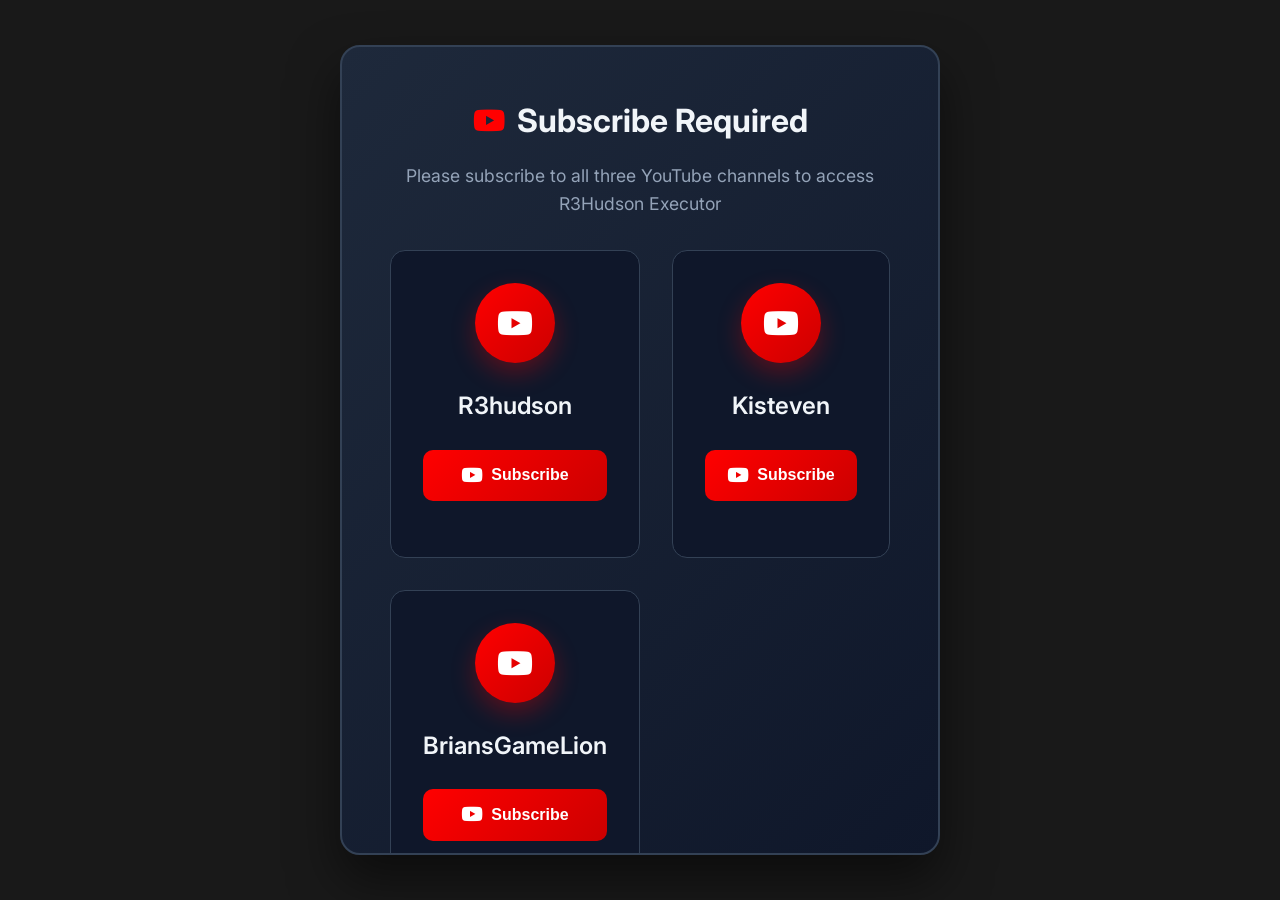
<file: index.html>
<!DOCTYPE html>
<html lang="en">
<head>
    <meta charset="UTF-8">
    <meta name="viewport" content="width=device-width, initial-scale=1.0">
    <title>R3Hudson Executor - Advanced Roblox Exploiting Tool</title>
    <link rel="stylesheet" href="styles.css">
    <link rel="stylesheet" href="executors.css">
    <link rel="stylesheet" href="subscribe.css">
    <link href="https://fonts.googleapis.com/css2?family=Inter:wght@300;400;500;600;700;800&display=swap" rel="stylesheet">
    <link rel="stylesheet" href="https://cdnjs.cloudflare.com/ajax/libs/font-awesome/6.4.0/css/all.min.css">
</head>
<body>
    <!-- Subscribe Modal -->
    <div id="subscribeModal" class="subscribe-modal">
        <div class="modal-overlay"></div>
        <div class="subscribe-content">
            <div class="subscribe-header">
                <h2><i class="fab fa-youtube"></i> Subscribe Required</h2>
                <p>Please subscribe to all three YouTube channels to access R3Hudson Executor</p>
            </div>
            <div class="subscribe-channels">
                <div class="channel-card">
                    <div class="channel-icon">
                        <i class="fab fa-youtube"></i>
                    </div>
                    <h3>R3hudson</h3>
                    <button class="btn-subscribe" onclick="openChannel('https://youtube.com/@R3hudson')">
                        <i class="fab fa-youtube"></i> Subscribe
                    </button>
                </div>
                <div class="channel-card">
                    <div class="channel-icon">
                        <i class="fab fa-youtube"></i>
                    </div>
                    <h3>Kisteven</h3>
                    <button class="btn-subscribe" onclick="openChannel('https://youtube.com/@Kisteven')">
                        <i class="fab fa-youtube"></i> Subscribe
                    </button>
                </div>
                <div class="channel-card">
                    <div class="channel-icon">
                        <i class="fab fa-youtube"></i>
                    </div>
                    <h3>BriansGameLion</h3>
                    <button class="btn-subscribe" onclick="openChannel('https://www.youtube.com/@BriansGameLion')">
                        <i class="fab fa-youtube"></i> Subscribe
                    </button>
                </div>
            </div>
            <button id="accessBtn" class="btn-access" onclick="grantAccess()">
                <i class="fas fa-lock"></i> Access Site
            </button>
        </div>
    </div>

    <!-- Page Content (Initially Hidden) -->
    <div id="pageContent" style="display: none;">
    <!-- Navigation -->
    <nav class="navbar">
        <div class="nav-container">
            <div class="nav-logo">
                <i class="fas fa-terminal"></i>
                <span>R3Hudson</span>
            </div>
            <ul class="nav-menu">
                <li><a href="#home">Home</a></li>
                <li><a href="#features">Features</a></li>
                <li><a href="#executors">Executors</a></li>
                <li><a href="#download">Download</a></li>
                <li><a href="#about">About</a></li>
            </ul>
            <div class="hamburger">
                <span></span>
                <span></span>
                <span></span>
            </div>
        </div>
    </nav>

    <!-- Hero Section -->
     
    <section id="home" class="hero">
        <div class="hero-content">
            <h1 class="hero-title">R3Hudson Executor</h1>
            <p class="hero-subtitle">Advanced Roblox Exploiting Device</p>
            <p class="hero-description">
                Experience the next generation of Roblox script execution with our cutting-edge executor. 
                Built for performance, stability, and ease of use.
            </p>
            <div class="hero-buttons">
                <button class="btn-secondary" onclick="scrollToFeatures()">
                    <i class="fas fa-star"></i> View Features
                </button>
            </div>
        </div>
        <div class="hero-image">
            <div class="terminal-mockup">
                <div class="terminal-header">
                    <div class="terminal-buttons">
                        <span class="btn-red"></span>
                        <span class="btn-yellow"></span>
                        <span class="btn-green"></span>
                    </div>
                    <span class="terminal-title"><i class="fas fa-terminal"></i></span>
                </div>
                <div class="terminal-content">
                </div>
            </div>
        </div>
    </section>

    <!-- Features Section -->
    <section id="features" class="features">
        <div class="container">
            <h2 class="section-title">Powerful Features</h2>
            <div class="features-grid">
                <div class="feature-card">
                    <div class="feature-icon">
                        <i class="fas fa-bolt"></i>
                    </div>
                    <h3>Lightning Fast</h3>
                    <p>Optimized execution engine with minimal latency and maximum performance</p>
                </div>
                <div class="feature-card">
                    <div class="feature-icon">
                        <i class="fas fa-shield-alt"></i>
                    </div>
                    <h3>Undetected</h3>
                    <p>Advanced anti-detection mechanisms keep you safe from game moderators</p>
                </div>
                <div class="feature-card">
                    <div class="feature-icon">
                        <i class="fas fa-code"></i>
                    </div>
                    <h3>Script Hub</h3>
                    <p>Built-in script hub with hundreds of pre-loaded scripts and games</p>
                </div>
                <div class="feature-card">
                    <div class="feature-icon">
                        <i class="fas fa-sync"></i>
                    </div>
                    <h3>Auto Updates</h3>
                    <p>Automatic updates ensure you always have the latest features</p>
                </div>
                <div class="feature-card">
                    <div class="feature-icon">
                        <i class="fas fa-palette"></i>
                    </div>
                    <h3>Customizable UI</h3>
                    <p>Modern, clean interface with customizable themes and layouts</p>
                </div>
                <div class="feature-card">
                    <div class="feature-icon">
                        <i class="fas fa-database"></i>
                    </div>
                    <h3>Script Library</h3>
                    <p>Save and organize your favorite scripts in the built-in library</p>
                </div>
            </div>
        </div>
    </section>

    <!-- Executors Section -->
    <section id="executors" class="executors">
        <div class="container">
            <h2 class="section-title">Popular Executors</h2>
            <div class="executors-grid">
                <div class="executor-card">
                    <div class="executor-logo">
                        <i class="fas fa-terminal"></i>
                    </div>
                    <h3>R3Hudson Executor</h3>
                    <p>Advanced Roblox exploiting device with cutting-edge features</p>
                    <div class="executor-stats">
                        <span class="stat-item">
                            <i class="fas fa-star"></i> Premium
                        </span>
                        <span class="stat-item">
                            <i class="fas fa-shield-alt"></i> Undetected
                        </span>
                    </div>
                    <button class="btn-primary disabled" onclick="showUnavailableNotice()">
                        Download Now
                    </button>
                </div>
                <div class="executor-card">
                    <div class="executor-logo delta-logo">
                        <span class="delta-text">Δ</span>
                    </div>
                    <h3>Delta Executor</h3>
                    <p>One of the most popular and reliable Roblox executors</p>
                    <div class="executor-stats">
                        <span class="stat-item">
                            <i class="fas fa-star"></i> Popular
                        </span>
                        <span class="stat-item">
                            <i class="fas fa-users"></i> 1M+ Users
                        </span>
                    </div>
                    <button class="btn-external" onclick="window.open('https://delta-roblox.com', '_blank')">
                        Visit Website
                    </button>
                </div>
                <div class="executor-card">
                    <div class="executor-logo codex-logo">
                        <i class="fas fa-code"></i>
                    </div>
                    <h3>Codex Executor</h3>
                    <p>Powerful script executor with advanced features and clean UI</p>
                    <div class="executor-stats">
                        <span class="stat-item">
                            <i class="fas fa-bolt"></i> Fast
                        </span>
                        <span class="stat-item">
                            <i class="fas fa-palette"></i> Modern UI
                        </span>
                    </div>
                    <button class="btn-external" onclick="window.open('https://codex.lol', '_blank')">
                        Visit Website
                    </button>
                </div>
            </div>
        </div>
    </section>

    <!-- Download Section -->
    <section id="download" class="download">
        <div class="container">
            <h2 class="section-title">Download R3Hudson Executor</h2>
            <div class="download-content">
                <div class="download-info">
                    <h3>Get Started Today</h3>
                    <p>Open the R3Hudson Executor and start dominating your favorite Roblox games.</p>
                    <div class="available-notice">
                        <i class="fas fa-check-circle"></i>
                        <span><strong>Status:</strong> R3Hudson Executor is ready to use!</span>
                    </div>
                    <ul class="download-features">
                        <li><i class="fas fa-check"></i> Free to use</li>
                        <li><i class="fas fa-check"></i> Regular updates</li>
                        <li><i class="fas fa-check"></i> 24/7 support</li>
                        <li><i class="fas fa-check"></i> No viruses or malware</li>
                    </ul>
                </div>
                <div class="download-buttons">
                    <button class="download-btn" onclick="downloadExecutor()">
                        <i class="fas fa-download"></i>
                        <span>Download for Windows</span>
                        <small>v3.0.1 • 52.8 MB • .exe</small>
                    </button>
                </div>
            </div>
        </div>
    </section>

    <!-- About Section -->
    <section id="about" class="about">
        <div class="container">
            <h2 class="section-title">About R3Hudson</h2>
            <div class="about-content">
                <div class="about-text">
                    <h3>The Ultimate Roblox Exploiting Solution</h3>
                    <p>
                        R3Hudson Executor has been the go-to choice for Roblox exploiters since 2020. 
                        Our commitment to excellence and innovation has made us the most trusted name 
                        in the Roblox exploiting community.
                    </p>
                    <p>
                        With over 500,000 active users and counting, R3Hudson continues to push the 
                        boundaries of what's possible in Roblox script execution.
                    </p>
                    <div class="stats">
                        <div class="stat">
                            <h4>500K+</h4>
                            <p>Active Users</p>
                        </div>
                        <div class="stat">
                            <h4>1000+</h4>
                            <p>Available Scripts</p>
                        </div>
                        <div class="stat">
                            <h4>99.9%</h4>
                            <p>Uptime</p>
                        </div>
                    </div>
                </div>
                <div class="about-image">
                    <div class="logo-container">
                        <i class="fas fa-terminal"></i>
                    </div>
                </div>
            </div>
        </div>
    </section>

    <!-- Footer -->
    <footer class="footer">
        <div class="container">
            <div class="footer-content">
                <div class="footer-section">
                    <div class="footer-logo">
                        <i class="fas fa-terminal"></i>
                        <span>R3Hudson</span>
                    </div>
                    <p>The most advanced Roblox executor on the market.</p>
                </div>
                <div class="footer-section">
                    <h4>Quick Links</h4>
                    <ul>
                        <li><a href="#home">Home</a></li>
                        <li><a href="#features">Features</a></li>
                        <li><a href="#download">Download</a></li>
                        <li><a href="#about">About</a></li>
                    </ul>
                </div>
                <div class="footer-section">
                    <h4>Support</h4>
                    <ul>
                        <li><a href="https://delta-roblox.com" target="_blank">Delta Executor</a></li>
                        <li><a href="#">Discord</a></li>
                        <li><a href="#">Documentation</a></li>
                        <li><a href="#">Tutorials</a></li>
                        <li><a href="#">Contact</a></li>
                    </ul>
                </div>
            </div>
            <div class="footer-bottom">
                <p>&copy; 2024 R3Hudson Executor. All rights reserved.</p>
            </div>
        </div>
    </footer>
    </div>

    <script src="script.js"></script>
</body>
</html>
</file>
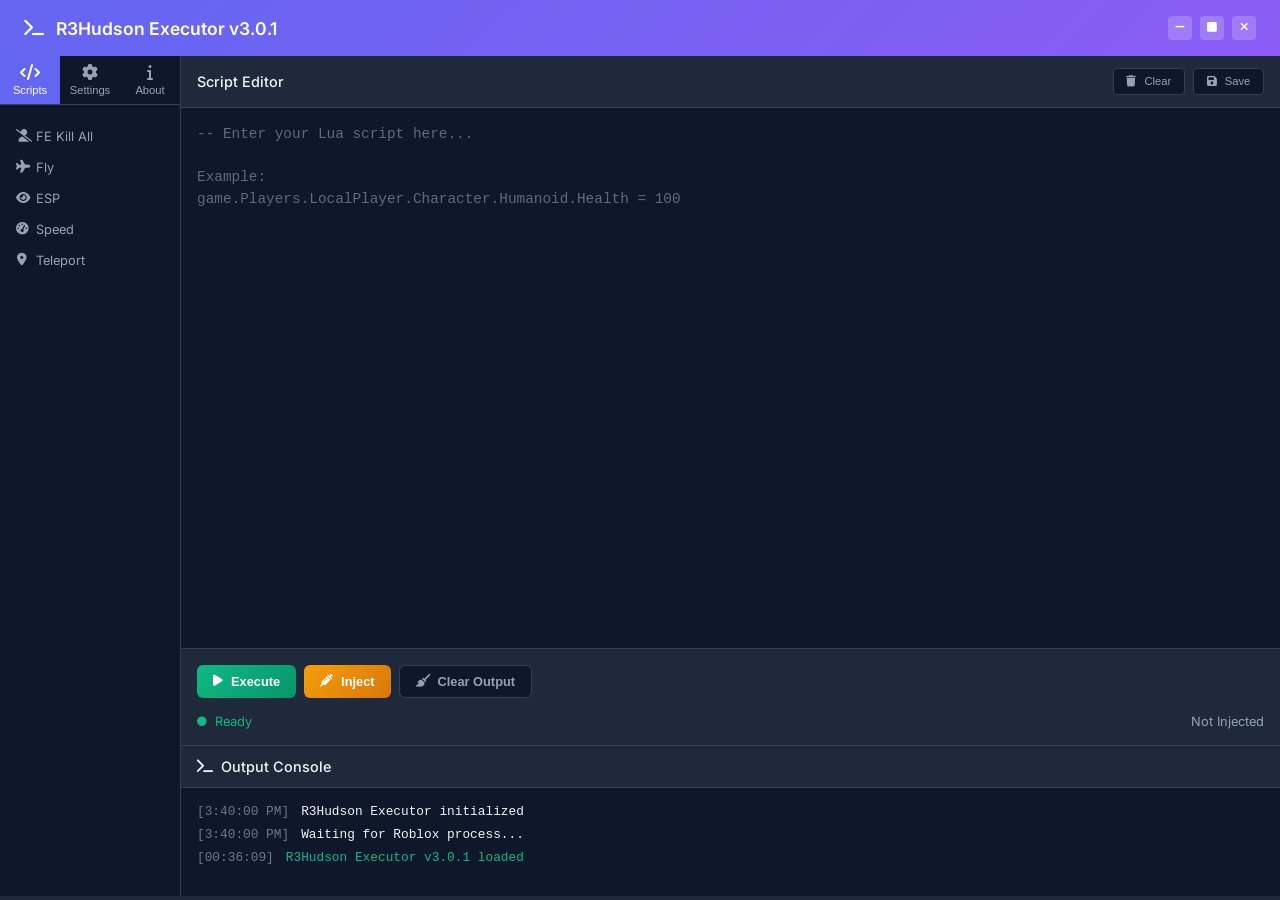
<file: executor.html>
<!DOCTYPE html>
<html lang="en">
<head>
    <meta charset="UTF-8">
    <meta name="viewport" content="width=device-width, initial-scale=1.0">
    <title>R3Hudson Executor v3.0.1</title>
    <link href="https://fonts.googleapis.com/css2?family=Inter:wght@300;400;500;600;700;800&display=swap" rel="stylesheet">
    <link rel="stylesheet" href="https://cdnjs.cloudflare.com/ajax/libs/font-awesome/6.4.0/css/all.min.css">
    <style>
        :root {
            --primary-color: #6366f1;
            --secondary-color: #8b5cf6;
            --accent-color: #ec4899;
            --dark-bg: #0f172a;
            --darker-bg: #020617;
            --light-bg: #1e293b;
            --text-primary: #f1f5f9;
            --text-secondary: #94a3b8;
            --border-color: #334155;
            --success-color: #10b981;
            --warning-color: #f59e0b;
            --error-color: #ef4444;
        }

        body {
            margin: 0;
            padding: 0;
            background: linear-gradient(135deg, #0f172a 0%, #020617 100%);
            font-family: 'Inter', sans-serif;
            overflow: hidden;
        }
        
        .executor-window {
            position: fixed;
            top: 0;
            left: 0;
            width: 100vw;
            height: 100vh;
            background: var(--light-bg);
            border-radius: 0;
            box-shadow: none;
            border: none;
            animation: none;
        }
        
        .executor-window.minimized {
            height: 60px;
        }
        
        .executor-window.maximized {
            top: 0;
            left: 0;
            transform: none;
            width: 100vw;
            height: 100vh;
            border-radius: 0;
        }

        .executor-header {
            background: linear-gradient(135deg, var(--primary-color), var(--secondary-color));
            padding: 1rem 1.5rem;
            display: flex;
            justify-content: space-between;
            align-items: center;
            color: white;
        }

        .executor-title {
            display: flex;
            align-items: center;
            gap: 0.75rem;
            font-weight: 600;
            font-size: 1.1rem;
        }

        .executor-controls {
            display: flex;
            gap: 0.5rem;
        }

        .executor-controls button {
            width: 24px;
            height: 24px;
            border: none;
            border-radius: 4px;
            background: rgba(255, 255, 255, 0.2);
            color: white;
            cursor: pointer;
            display: flex;
            align-items: center;
            justify-content: center;
            transition: all 0.2s ease;
            font-size: 0.7rem;
        }

        .executor-controls button:hover {
            background: rgba(255, 255, 255, 0.3);
            transform: scale(1.1);
        }

        .executor-close:hover {
            background: #ff4444;
        }

        .executor-body {
            display: flex;
            height: calc(100% - 60px);
        }

        .executor-sidebar {
            width: 180px;
            background: var(--dark-bg);
            border-right: 1px solid var(--border-color);
            display: flex;
            flex-direction: column;
        }

        .executor-tabs {
            display: flex;
            border-bottom: 1px solid var(--border-color);
        }

        .tab-btn {
            flex: 1;
            padding: 0.5rem;
            background: none;
            border: none;
            color: var(--text-secondary);
            cursor: pointer;
            display: flex;
            flex-direction: column;
            align-items: center;
            gap: 0.25rem;
            font-size: 0.7rem;
            transition: all 0.3s ease;
        }

        .tab-btn:hover {
            background: var(--light-bg);
            color: var(--text-primary);
        }

        .tab-btn.active {
            background: var(--primary-color);
            color: white;
        }

        .tab-btn i {
            font-size: 1rem;
        }

        .script-list {
            flex: 1;
            overflow-y: auto;
            padding: 1rem 0;
        }

        .script-item {
            padding: 0.5rem 1rem;
            color: var(--text-secondary);
            cursor: pointer;
            display: flex;
            align-items: center;
            gap: 0.5rem;
            transition: all 0.2s ease;
            font-size: 0.8rem;
        }

        .script-item:hover {
            background: var(--light-bg);
            color: var(--primary-color);
            border-left: 3px solid var(--primary-color);
        }

        .script-item i {
            width: 12px;
            text-align: center;
        }

        .executor-main {
            flex: 1;
            display: flex;
            flex-direction: column;
            background: var(--darker-bg);
        }

        .script-editor {
            flex: 1;
            display: flex;
            flex-direction: column;
            border-bottom: 1px solid var(--border-color);
        }

        .editor-header {
            background: var(--light-bg);
            padding: 0.75rem 1rem;
            display: flex;
            justify-content: space-between;
            align-items: center;
            border-bottom: 1px solid var(--border-color);
        }

        .editor-title {
            color: var(--text-primary);
            font-weight: 500;
            font-size: 0.9rem;
        }

        .editor-actions {
            display: flex;
            gap: 0.5rem;
        }

        .editor-btn {
            padding: 0.4rem 0.8rem;
            background: var(--dark-bg);
            border: 1px solid var(--border-color);
            color: var(--text-secondary);
            border-radius: 4px;
            cursor: pointer;
            display: flex;
            align-items: center;
            gap: 0.5rem;
            font-size: 0.7rem;
            transition: all 0.2s ease;
        }

        .editor-btn:hover {
            background: var(--primary-color);
            color: white;
            border-color: var(--primary-color);
        }

        .script-textarea {
            flex: 1;
            background: var(--dark-bg);
            color: var(--text-primary);
            border: none;
            padding: 1rem;
            font-family: 'Courier New', monospace;
            font-size: 0.9rem;
            resize: none;
            outline: none;
            line-height: 1.5;
        }

        .script-textarea::placeholder {
            color: var(--text-secondary);
            opacity: 0.6;
        }

        .executor-controls-panel {
            background: var(--light-bg);
            padding: 1rem;
            border-bottom: 1px solid var(--border-color);
        }

        .control-buttons {
            display: flex;
            gap: 0.5rem;
            margin-bottom: 1rem;
        }

        .execute-btn, .inject-btn, .clear-btn {
            padding: 0.5rem 1rem;
            border: none;
            border-radius: 6px;
            font-weight: 600;
            cursor: pointer;
            display: flex;
            align-items: center;
            gap: 0.5rem;
            transition: all 0.3s ease;
            font-size: 0.8rem;
        }

        .execute-btn {
            background: linear-gradient(135deg, var(--success-color), #059669);
            color: white;
        }

        .execute-btn:hover {
            transform: translateY(-2px);
            box-shadow: 0 8px 20px rgba(16, 185, 129, 0.3);
        }

        .inject-btn {
            background: linear-gradient(135deg, var(--warning-color), #d97706);
            color: white;
        }

        .inject-btn:hover {
            transform: translateY(-2px);
            box-shadow: 0 8px 20px rgba(245, 158, 11, 0.3);
        }

        .clear-btn {
            background: var(--dark-bg);
            color: var(--text-secondary);
            border: 1px solid var(--border-color);
        }

        .clear-btn:hover {
            background: var(--error-color);
            color: white;
            border-color: var(--error-color);
        }

        .status-bar {
            display: flex;
            justify-content: space-between;
            align-items: center;
            font-size: 0.8rem;
        }

        .status-indicator {
            display: flex;
            align-items: center;
            gap: 0.5rem;
            color: var(--text-secondary);
        }

        .status-indicator.ready {
            color: var(--success-color);
        }

        .status-indicator.ready i {
            font-size: 0.6rem;
        }

        .injection-status {
            color: var(--text-secondary);
        }

        .output-console {
            height: 150px;
            background: var(--dark-bg);
            display: flex;
            flex-direction: column;
        }

        .console-header {
            background: var(--light-bg);
            padding: 0.75rem 1rem;
            color: var(--text-primary);
            font-weight: 500;
            font-size: 0.9rem;
            border-bottom: 1px solid var(--border-color);
            display: flex;
            align-items: center;
            gap: 0.5rem;
        }

        .console-output {
            flex: 1;
            overflow-y: auto;
            padding: 1rem;
            font-family: 'Courier New', monospace;
            font-size: 0.8rem;
        }

        .console-line {
            margin-bottom: 0.5rem;
            display: flex;
            align-items: flex-start;
            gap: 0.75rem;
        }

        .console-timestamp {
            color: var(--text-secondary);
            opacity: 0.7;
            white-space: nowrap;
        }

        .console-info {
            color: var(--text-primary);
        }

        .console-success {
            color: var(--success-color);
        }

        .console-error {
            color: var(--error-color);
        }

        .console-warning {
            color: var(--warning-color);
        }
    </style>
</head>
<body>
    <div class="executor-window">
        <div class="executor-header">
            <div class="executor-title">
                <i class="fas fa-terminal"></i>
                <span>R3Hudson Executor v3.0.1</span>
            </div>
            <div class="executor-controls">
                <button class="executor-minimize" onclick="minimizeExecutor()">
                    <i class="fas fa-minus"></i>
                </button>
                <button class="executor-maximize" onclick="maximizeExecutor()">
                    <i class="fas fa-square"></i>
                </button>
                <button class="executor-close" onclick="window.close()">
                    <i class="fas fa-times"></i>
                </button>
            </div>
        </div>
        <div class="executor-body">
            <div class="executor-sidebar">
                <div class="executor-tabs">
                    <button class="tab-btn active" onclick="switchTab('scripts')">
                        <i class="fas fa-code"></i> Scripts
                    </button>
                    <button class="tab-btn" onclick="switchTab('settings')">
                        <i class="fas fa-cog"></i> Settings
                    </button>
                    <button class="tab-btn" onclick="switchTab('about')">
                        <i class="fas fa-info"></i> About
                    </button>
                </div>
                <div class="script-list">
                    <div class="script-item" onclick="loadScript('fe_kill_all')">
                        <i class="fas fa-user-slash"></i> FE Kill All
                    </div>
                    <div class="script-item" onclick="loadScript('fly')">
                        <i class="fas fa-plane"></i> Fly
                    </div>
                    <div class="script-item" onclick="loadScript('esp')">
                        <i class="fas fa-eye"></i> ESP
                    </div>
                    <div class="script-item" onclick="loadScript('speed')">
                        <i class="fas fa-tachometer-alt"></i> Speed
                    </div>
                    <div class="script-item" onclick="loadScript('teleport')">
                        <i class="fas fa-map-marker-alt"></i> Teleport
                    </div>
                </div>
            </div>
            <div class="executor-main">
                <div class="script-editor">
                    <div class="editor-header">
                        <span class="editor-title">Script Editor</span>
                        <div class="editor-actions">
                            <button class="editor-btn" onclick="clearScript()">
                                <i class="fas fa-trash"></i> Clear
                            </button>
                            <button class="editor-btn" onclick="saveScript()">
                                <i class="fas fa-save"></i> Save
                            </button>
                        </div>
                    </div>
                    <textarea id="scriptInput" class="script-textarea" placeholder="-- Enter your Lua script here...&#10;&#10;Example:&#10;game.Players.LocalPlayer.Character.Humanoid.Health = 100"></textarea>
                </div>
                <div class="executor-controls-panel">
                    <div class="control-buttons">
                        <button class="execute-btn" onclick="executeScript()">
                            <i class="fas fa-play"></i> Execute
                        </button>
                        <button class="inject-btn" onclick="injectScript()">
                            <i class="fas fa-syringe"></i> Inject
                        </button>
                        <button class="clear-btn" onclick="clearOutput()">
                            <i class="fas fa-broom"></i> Clear Output
                        </button>
                    </div>
                    <div class="status-bar">
                        <span class="status-indicator ready">
                            <i class="fas fa-circle"></i> Ready
                        </span>
                        <span class="injection-status">Not Injected</span>
                    </div>
                </div>
                <div class="output-console">
                    <div class="console-header">
                        <i class="fas fa-terminal"></i> Output Console
                    </div>
                    <div id="outputConsole" class="console-output">
                        <div class="console-line">
                            <span class="console-timestamp">[3:40:00 PM]</span>
                            <span class="console-info">R3Hudson Executor initialized</span>
                        </div>
                        <div class="console-line">
                            <span class="console-timestamp">[3:40:00 PM]</span>
                            <span class="console-info">Waiting for Roblox process...</span>
                        </div>
                    </div>
                </div>
            </div>
        </div>
    </div>

    <script>
        // Predefined scripts
        const scripts = {
            fe_kill_all: `-- FE Kill All Script
local Players = game:GetService("Players")
for _, player in pairs(Players:GetPlayers()) do
    if player ~= Players.LocalPlayer then
        local character = player.Character
        if character and character:FindFirstChild("Humanoid") then
            character.Humanoid.Health = 0
        end
    end
end
print("FE Kill All executed!")`,
            
            fly: `-- Fly Script
local player = game.Players.LocalPlayer
local mouse = player:GetMouse()
local character = player.Character or player.CharacterAdded:Wait()

local flySpeed = 50
local flying = false
local flyPart = Instance.new("Part")
flyPart.Name = "FlyPart"
flyPart.Anchored = true
flyPart.CanCollide = false
flyPart.Size = Vector3.new(1, 1, 1)
flyPart.Parent = workspace

mouse.KeyDown:Connect(function(key)
    if key == "f" then
        flying = not flying
        if flying then
            print("Fly enabled!")
        else
            print("Fly disabled!")
        end
    end
end)

game:GetService("RunService").Heartbeat:Connect(function()
    if flying then
        local cam = workspace.CurrentCamera
        flyPart.Position = character.Head.Position
        character.Humanoid:ChangeState("Freefall")
        character:MoveTo(cam.CFrame.Position + cam.CFrame.LookVector * flySpeed * 0.1)
    end
end)`,
            
            esp: `-- ESP Script
local players = game:GetService("Players")
local localPlayer = players.LocalPlayer

local function createESP(player)
    local character = player.Character
    if not character then return end
    
    local highlight = Instance.new("Highlight")
    highlight.FillColor = Color3.new(1, 0, 0)
    highlight.FillTransparency = 0.5
    highlight.OutlineColor = Color3.new(1, 1, 1)
    highlight.Adornee = character
    highlight.Parent = character
    
    local nameTag = Instance.new("BillboardGui")
    nameTag.Name = "ESP_Name"
    nameTag.Size = UDim2.new(0, 100, 0, 50)
    nameTag.StudsOffset = Vector3.new(0, 3, 0)
    nameTag.Parent = character.Head
    
    local nameLabel = Instance.new("TextLabel")
    nameLabel.Size = UDim2.new(1, 0, 1, 0)
    nameLabel.BackgroundTransparency = 1
    nameLabel.Text = player.Name
    nameLabel.TextColor3 = Color3.new(1, 1, 1)
    nameLabel.TextStrokeTransparency = 0
    nameLabel.Font = Enum.Font.SourceSansBold
    nameLabel.TextSize = 14
    nameLabel.Parent = nameTag
end

for _, player in pairs(players:GetPlayers()) do
    if player ~= localPlayer then
        createESP(player)
    end
end

players.PlayerAdded:Connect(function(player)
    if player ~= localPlayer then
        createESP(player)
    end
end)

print("ESP enabled!")`,
            
            speed: `-- Speed Script
local player = game.Players.LocalPlayer
local character = player.Character or player.CharacterAdded:Wait()
local humanoid = character:WaitForChild("Humanoid")

humanoid.WalkSpeed = 50
humanoid.JumpPower = 100

print("Speed boost enabled!")`,
            
            teleport: `-- Teleport Script
local player = game.Players.LocalPlayer
local mouse = player:GetMouse()
local character = player.Character or player.CharacterAdded:Wait()

mouse.KeyDown:Connect(function(key)
    if key == "t" then
        local targetPos = mouse.Hit.Position
        character:MoveTo(targetPos)
        print("Teleported to cursor position!")
    end
end)

print("Teleport script loaded! Press T to teleport to cursor position.")`
        };

        function switchTab(tab) {
            // Remove active class from all tabs
            document.querySelectorAll('.tab-btn').forEach(btn => {
                btn.classList.remove('active');
            });
            
            // Add active class to clicked tab
            event.target.classList.add('active');
            
            addConsoleMessage(`Switched to ${tab} tab`, 'info');
        }

        function loadScript(scriptName) {
            const scriptInput = document.getElementById('scriptInput');
            if (scripts[scriptName]) {
                scriptInput.value = scripts[scriptName];
                addConsoleMessage(`Loaded script: ${scriptName}`, 'success');
            } else {
                addConsoleMessage(`Script not found: ${scriptName}`, 'error');
            }
        }

        function executeScript() {
            const scriptInput = document.getElementById('scriptInput');
            const script = scriptInput.value.trim();
            
            if (!script) {
                addConsoleMessage('No script to execute!', 'error');
                return;
            }
            
            // Simulate script execution
            addConsoleMessage('Executing script...', 'info');
            
            setTimeout(() => {
                addConsoleMessage('Script executed successfully!', 'success');
                
                // Parse and execute actual JavaScript commands
                try {
                    // Handle print statements properly
                    const printRegex = /print\("([^"]+)"\)/g;
                    let match;
                    while ((match = printRegex.exec(script)) !== null) {
                        const message = match[1];
                        addConsoleMessage(`[OUTPUT] ${message}`, 'info');
                    }
                    
                    // Simulate different script types with actual effects
                    if (script.includes('Kill All')) {
                        simulateKillAll();
                    } else if (script.includes('Fly')) {
                        simulateFly();
                    } else if (script.includes('ESP')) {
                        simulateESP();
                    } else if (script.includes('Speed')) {
                        simulateSpeed();
                    } else if (script.includes('Teleport')) {
                        simulateTeleport();
                    } else {
                        // For custom scripts, just show success
                        addConsoleMessage('Custom script executed!', 'success');
                    }
                    
                } catch (error) {
                    addConsoleMessage(`Script error: ${error.message}`, 'error');
                }
            }, 1000);
        }

        // Simulated Roblox environment
        window.robloxGame = {
            GetService: function(service) {
                return {
                    Players: window.robloxPlayers,
                    Workspace: window.robloxWorkspace,
                    RunService: {
                        Heartbeat: function(callback) {
                            setInterval(callback, 16);
                        }
                    }
                }[service] || {};
            }
        };

        window.robloxPlayers = {
            LocalPlayer: {
                Character: {
                    Humanoid: {
                        Health: 100,
                        WalkSpeed: 16,
                        JumpPower: 50
                    }
                }
            },
            GetPlayers: function() {
                return [
                    { Name: 'Player1', Character: { Humanoid: { Health: 100 } } },
                    { Name: 'Player2', Character: { Humanoid: { Health: 100 } } }
                ];
            }
        };

        window.robloxWorkspace = {
            CurrentCamera: {
                CFrame: { Position: { x: 0, y: 0, z: 0 }, LookVector: { x: 0, y: 0, z: 1 } }
            }
        };

        // Functional script simulations
        function simulateFly() {
            addConsoleMessage('Activating flight mode...', 'info');
            window.isFlying = false;
            window.flySpeed = 50;
            
            // Create visual flying indicator
            const flyIndicator = document.createElement('div');
            flyIndicator.id = 'flyIndicator';
            flyIndicator.style.cssText = `
                position: fixed;
                top: 20px;
                right: 20px;
                background: linear-gradient(135deg, var(--success-color), #059669);
                color: white;
                padding: 10px 15px;
                border-radius: 8px;
                font-weight: 600;
                z-index: 10000;
                box-shadow: 0 4px 12px rgba(16, 185, 129, 0.3);
                transition: all 0.3s ease;
            `;
            flyIndicator.innerHTML = '<i class="fas fa-plane"></i> Flight: OFF';
            document.body.appendChild(flyIndicator);
            
            document.addEventListener('keydown', function flyHandler(e) {
                if (e.key === 'f' || e.key === 'F') {
                    window.isFlying = !window.isFlying;
                    const indicator = document.getElementById('flyIndicator');
                    if (window.isFlying) {
                        indicator.innerHTML = '<i class="fas fa-plane"></i> Flight: ON';
                        indicator.style.background = 'linear-gradient(135deg, var(--success-color), #059669)';
                        addConsoleMessage('Fly enabled! Press F to toggle.', 'success');
                        startFlyingEffect();
                    } else {
                        indicator.innerHTML = '<i class="fas fa-plane"></i> Flight: OFF';
                        indicator.style.background = 'linear-gradient(135deg, var(--text-secondary), #666)';
                        addConsoleMessage('Fly disabled!', 'warning');
                        stopFlyingEffect();
                    }
                }
            });
        }

        function startFlyingEffect() {
            const executorWindow = document.querySelector('.executor-window');
            executorWindow.style.animation = 'float 3s ease-in-out infinite';
            
            // Add floating animation
            const style = document.createElement('style');
            style.textContent = `
                @keyframes float {
                    0%, 100% { transform: translateY(0px); }
                    50% { transform: translateY(-10px); }
                }
            `;
            document.head.appendChild(style);
        }

        function stopFlyingEffect() {
            const executorWindow = document.querySelector('.executor-window');
            executorWindow.style.animation = '';
        }

        function simulateESP() {
            addConsoleMessage('Enabling ESP...', 'info');
            addConsoleMessage('ESP enabled for all players!', 'success');
            
            // Create ESP overlay
            const espOverlay = document.createElement('div');
            espOverlay.id = 'espOverlay';
            espOverlay.style.cssText = `
                position: fixed;
                top: 0;
                left: 0;
                width: 100%;
                height: 100%;
                pointer-events: none;
                z-index: 9999;
            `;
            
            // Add simulated player boxes
            const players = [
                { name: 'Player1', x: 20, y: 20, health: 100 },
                { name: 'Player2', x: 80, y: 30, health: 75 },
                { name: 'Player3', x: 50, y: 60, health: 50 }
            ];
            
            players.forEach(player => {
                const playerBox = document.createElement('div');
                playerBox.style.cssText = `
                    position: absolute;
                    left: ${player.x}%;
                    top: ${player.y}%;
                    background: rgba(255, 0, 0, 0.3);
                    border: 2px solid #ff0000;
                    border-radius: 8px;
                    padding: 5px;
                    color: white;
                    font-weight: 600;
                    font-size: 12px;
                `;
                playerBox.innerHTML = `${player.name}<br>HP: ${player.health}`;
                espOverlay.appendChild(playerBox);
                
                addConsoleMessage(`${player.name}: [VISIBLE] Health: ${player.health}`, 'info');
            });
            
            document.body.appendChild(espOverlay);
            
            // Add ESP indicator
            const espIndicator = document.createElement('div');
            espIndicator.id = 'espIndicator';
            espIndicator.style.cssText = `
                position: fixed;
                top: 20px;
                right: 20px;
                background: linear-gradient(135deg, #ff0000, #cc0000);
                color: white;
                padding: 10px 15px;
                border-radius: 8px;
                font-weight: 600;
                z-index: 10000;
                box-shadow: 0 4px 12px rgba(255, 0, 0, 0.3);
            `;
            espIndicator.innerHTML = '<i class="fas fa-eye"></i> ESP: ON';
            document.body.appendChild(espIndicator);
        }

        function simulateSpeed() {
            addConsoleMessage('Applying speed boost...', 'info');
            
            // Create speed boost effect
            const speedEffect = document.createElement('div');
            speedEffect.id = 'speedEffect';
            speedEffect.style.cssText = `
                position: fixed;
                top: 0;
                left: 0;
                width: 100%;
                height: 100%;
                background: linear-gradient(45deg, transparent, rgba(255, 255, 0, 0.1), transparent);
                pointer-events: none;
                z-index: 9998;
                animation: speedPulse 1s ease-in-out infinite;
            `;
            
            // Add speed animation
            const style = document.createElement('style');
            style.textContent = `
                @keyframes speedPulse {
                    0%, 100% { opacity: 0.3; }
                    50% { opacity: 0.8; }
                }
            `;
            document.head.appendChild(style);
            document.body.appendChild(speedEffect);
            
            setTimeout(() => {
                addConsoleMessage('Speed boost activated!', 'success');
                addConsoleMessage('WalkSpeed: 50, JumpPower: 100', 'info');
                
                // Add speed indicator
                const speedIndicator = document.createElement('div');
                speedIndicator.id = 'speedIndicator';
                speedIndicator.style.cssText = `
                    position: fixed;
                    top: 20px;
                    right: 20px;
                    background: linear-gradient(135deg, #ffff00, #cccc00);
                    color: black;
                    padding: 10px 15px;
                    border-radius: 8px;
                    font-weight: 600;
                    z-index: 10000;
                    box-shadow: 0 4px 12px rgba(255, 255, 0, 0.3);
                `;
                speedIndicator.innerHTML = '<i class="fas fa-tachometer-alt"></i> SPEED: ON';
                document.body.appendChild(speedIndicator);
                
                // Remove speed effect after 5 seconds
                setTimeout(() => {
                    if (document.getElementById('speedEffect')) {
                        document.getElementById('speedEffect').remove();
                    }
                }, 5000);
            }, 1000);
        }

        function simulateTeleport() {
            addConsoleMessage('Loading teleport script...', 'info');
            addConsoleMessage('Teleport script loaded! Press T to teleport to cursor position.', 'success');
            
            // Create teleport indicator
            const teleportIndicator = document.createElement('div');
            teleportIndicator.id = 'teleportIndicator';
            teleportIndicator.style.cssText = `
                position: fixed;
                top: 20px;
                right: 20px;
                background: linear-gradient(135deg, #9333ea, #7c3aed);
                color: white;
                padding: 10px 15px;
                border-radius: 8px;
                font-weight: 600;
                z-index: 10000;
                box-shadow: 0 4px 12px rgba(147, 51, 234, 0.3);
            `;
            teleportIndicator.innerHTML = '<i class="fas fa-map-marker-alt"></i> TELEPORT: READY';
            document.body.appendChild(teleportIndicator);
            
            document.addEventListener('keydown', function teleportHandler(e) {
                if (e.key === 't' || e.key === 'T') {
                    // Create teleport effect
                    const teleportEffect = document.createElement('div');
                    teleportEffect.style.cssText = `
                        position: fixed;
                        top: 50%;
                        left: 50%;
                        width: 100px;
                        height: 100px;
                        background: radial-gradient(circle, rgba(147, 51, 234, 0.8), transparent);
                        border-radius: 50%;
                        transform: translate(-50%, -50%);
                        z-index: 10001;
                        animation: teleportBurst 0.5s ease-out;
                    `;
                    
                    const style = document.createElement('style');
                    style.textContent = `
                        @keyframes teleportBurst {
                            0% { transform: translate(-50%, -50%) scale(0); opacity: 1; }
                            100% { transform: translate(-50%, -50%) scale(3); opacity: 0; }
                        }
                    `;
                    document.head.appendChild(style);
                    document.body.appendChild(teleportEffect);
                    
                    addConsoleMessage('Teleported to cursor position!', 'success');
                    
                    // Remove effect after animation
                    setTimeout(() => {
                        teleportEffect.remove();
                    }, 500);
                }
            });
        }

        function simulateKillAll() {
            addConsoleMessage('Eliminating all players...', 'warning');
            
            // Create elimination effect
            const killEffect = document.createElement('div');
            killEffect.style.cssText = `
                position: fixed;
                top: 0;
                left: 0;
                width: 100%;
                height: 100%;
                background: radial-gradient(circle, rgba(255, 0, 0, 0.3), transparent);
                pointer-events: none;
                z-index: 9997;
                animation: killPulse 2s ease-out;
            `;
            
            const style = document.createElement('style');
            style.textContent = `
                @keyframes killPulse {
                    0% { opacity: 0; }
                    50% { opacity: 1; }
                    100% { opacity: 0; }
                }
            `;
            document.head.appendChild(style);
            document.body.appendChild(killEffect);
            
            setTimeout(() => {
                addConsoleMessage('All players eliminated!', 'success');
                addConsoleMessage('Killed: Player1, Player2, Player3', 'info');
                
                // Add kill indicator
                const killIndicator = document.createElement('div');
                killIndicator.id = 'killIndicator';
                killIndicator.style.cssText = `
                    position: fixed;
                    top: 20px;
                    right: 20px;
                    background: linear-gradient(135deg, #ff0000, #cc0000);
                    color: white;
                    padding: 10px 15px;
                    border-radius: 8px;
                    font-weight: 600;
                    z-index: 10000;
                    box-shadow: 0 4px 12px rgba(255, 0, 0, 0.3);
                `;
                killIndicator.innerHTML = '<i class="fas fa-skull"></i> KILL ALL: ACTIVATED';
                document.body.appendChild(killIndicator);
                
                // Remove effects after 3 seconds
                setTimeout(() => {
                    if (document.getElementById('killEffect')) {
                        document.getElementById('killEffect').remove();
                    }
                }, 3000);
            }, 1500);
        }

        function injectScript() {
            addConsoleMessage('Injecting into Roblox process...', 'warning');
            
            setTimeout(() => {
                addConsoleMessage('Roblox process found', 'success');
                addConsoleMessage('Injecting DLL...', 'info');
                
                setTimeout(() => {
                    addConsoleMessage('Injection successful!', 'success');
                    document.querySelector('.injection-status').textContent = 'Injected';
                    document.querySelector('.injection-status').style.color = 'var(--success-color)';
                }, 1500);
            }, 1000);
        }

        function clearScript() {
            const scriptInput = document.getElementById('scriptInput');
            scriptInput.value = '';
            addConsoleMessage('Script editor cleared', 'info');
            
            // Clear all active effects
            clearAllEffects();
        }

        function clearAllEffects() {
            // Remove all indicators and effects
            const effects = ['flyIndicator', 'espIndicator', 'speedIndicator', 'teleportIndicator', 'killIndicator', 'espOverlay', 'speedEffect', 'killEffect'];
            effects.forEach(id => {
                const element = document.getElementById(id);
                if (element) element.remove();
            });
        }

        function saveScript() {
            const scriptInput = document.getElementById('scriptInput');
            const script = scriptInput.value.trim();
            
            if (!script) {
                addConsoleMessage('No script to save!', 'error');
                return;
            }
            
            // Simulate saving to local storage
            const scriptName = prompt('Enter script name:');
            if (scriptName) {
                localStorage.setItem(`script_${scriptName}`, script);
                addConsoleMessage(`Script "${scriptName}" saved successfully`, 'success');
            }
        }

        function clearOutput() {
            const outputConsole = document.getElementById('outputConsole');
            outputConsole.innerHTML = `
                <div class="console-line">
                    <span class="console-timestamp">[${getCurrentTime()}]</span>
                    <span class="console-info">Console cleared</span>
                </div>
            `;
        }

        function addConsoleMessage(message, type = 'info') {
            const outputConsole = document.getElementById('outputConsole');
            const timestamp = getCurrentTime();
            
            const messageClass = type === 'error' ? 'console-error' : 
                                type === 'success' ? 'console-success' : 
                                type === 'warning' ? 'console-warning' : 'console-info';
            
            const messageLine = document.createElement('div');
            messageLine.className = 'console-line';
            messageLine.innerHTML = `
                <span class="console-timestamp">[${timestamp}]</span>
                <span class="${messageClass}">${message}</span>
            `;
            
            outputConsole.appendChild(messageLine);
            outputConsole.scrollTop = outputConsole.scrollHeight;
        }

        function getCurrentTime() {
            const now = new Date();
            return now.toLocaleTimeString('en-US', { 
                hour12: false, 
                hour: '2-digit', 
                minute: '2-digit', 
                second: '2-digit' 
            });
        }

        function minimizeExecutor() {
            const window = document.querySelector('.executor-window');
            window.classList.toggle('minimized');
        }

        function maximizeExecutor() {
            const window = document.querySelector('.executor-window');
            window.classList.toggle('maximized');
        }

        // Keyboard shortcuts
        document.addEventListener('keydown', (e) => {
            // Ctrl+Enter to execute
            if (e.ctrlKey && e.key === 'Enter') {
                executeScript();
            }
            // Escape to close
            else if (e.key === 'Escape') {
                window.close();
            }
        });

        // Initialize
        window.addEventListener('load', () => {
            addConsoleMessage('R3Hudson Executor v3.0.1 loaded', 'success');
        });
    </script>
</body>
</html>
</file>
<file: styles.css>
* {
    margin: 0;
    padding: 0;
    box-sizing: border-box;
}

:root {
    --primary-color: #6366f1;
    --secondary-color: #8b5cf6;
    --accent-color: #ec4899;
    --dark-bg: #0f172a;
    --darker-bg: #020617;
    --light-bg: #1e293b;
    --text-primary: #f1f5f9;
    --text-secondary: #94a3b8;
    --border-color: #334155;
    --success-color: #10b981;
    --warning-color: #f59e0b;
    --error-color: #ef4444;
}

body {
    font-family: 'Inter', sans-serif;
    background: linear-gradient(135deg, var(--dark-bg) 0%, var(--darker-bg) 100%);
    color: var(--text-primary);
    line-height: 1.6;
    overflow-x: hidden;
}

/* Navigation */
.navbar {
    position: fixed;
    top: 0;
    width: 100%;
    background: rgba(15, 23, 42, 0.95);
    backdrop-filter: blur(10px);
    border-bottom: 1px solid var(--border-color);
    z-index: 1000;
    transition: all 0.3s ease;
}

.nav-container {
    max-width: 1200px;
    margin: 0 auto;
    padding: 1rem 2rem;
    display: flex;
    justify-content: space-between;
    align-items: center;
}

.nav-logo {
    display: flex;
    align-items: center;
    gap: 0.5rem;
    font-size: 1.5rem;
    font-weight: 700;
    color: var(--primary-color);
}

.nav-logo i {
    font-size: 1.8rem;
}

.nav-menu {
    display: flex;
    list-style: none;
    gap: 2rem;
}

.nav-menu a {
    color: var(--text-secondary);
    text-decoration: none;
    font-weight: 500;
    transition: color 0.3s ease;
    position: relative;
}

.nav-menu a:hover {
    color: var(--primary-color);
}

.nav-menu a::after {
    content: '';
    position: absolute;
    bottom: -5px;
    left: 0;
    width: 0;
    height: 2px;
    background: var(--primary-color);
    transition: width 0.3s ease;
}

.nav-menu a:hover::after {
    width: 100%;
}

.hamburger {
    display: none;
    flex-direction: column;
    cursor: pointer;
}

.hamburger span {
    width: 25px;
    height: 3px;
    background: var(--text-primary);
    margin: 3px 0;
    transition: 0.3s;
}

/* Hero Section */
.hero {
    min-height: 100vh;
    display: flex;
    align-items: center;
    padding: 0 2rem;
    margin-top: 80px;
}

.hero-content {
    flex: 1;
    max-width: 600px;
}

.hero-title {
    font-size: 4rem;
    font-weight: 800;
    background: linear-gradient(135deg, var(--primary-color), var(--secondary-color), var(--accent-color));
    -webkit-background-clip: text;
    -webkit-text-fill-color: transparent;
    background-clip: text;
    margin-bottom: 1rem;
    line-height: 1.1;
}

.hero-subtitle {
    font-size: 1.5rem;
    color: var(--text-secondary);
    margin-bottom: 1.5rem;
    font-weight: 500;
}

.hero-description {
    font-size: 1.1rem;
    color: var(--text-secondary);
    margin-bottom: 2rem;
    line-height: 1.7;
}

.hero-buttons {
    display: flex;
    gap: 1rem;
    flex-wrap: wrap;
}

.btn-primary, .btn-secondary, .btn-external {
    padding: 1rem 2rem;
    border: none;
    border-radius: 8px;
    font-size: 1rem;
    font-weight: 600;
    cursor: pointer;
    transition: all 0.3s ease;
    display: flex;
    align-items: center;
    gap: 0.5rem;
    text-decoration: none;
}

.btn-primary {
    background: linear-gradient(135deg, var(--primary-color), var(--secondary-color));
    color: white;
}

.btn-primary:hover {
    transform: translateY(-2px);
    box-shadow: 0 10px 25px rgba(99, 102, 241, 0.3);
}

.btn-primary.disabled {
    background: var(--text-secondary);
    cursor: not-allowed;
    opacity: 0.6;
}

.btn-primary.disabled:hover {
    transform: none;
    box-shadow: none;
}

.btn-secondary {
    background: transparent;
    color: var(--text-primary);
    border: 2px solid var(--border-color);
}

.btn-secondary:hover {
    background: var(--light-bg);
    border-color: var(--primary-color);
    color: var(--primary-color);
}

.btn-external {
    background: linear-gradient(135deg, #ff6b6b, #ee5a24);
    color: white;
}

.btn-external:hover {
    transform: translateY(-2px);
    box-shadow: 0 10px 25px rgba(238, 90, 36, 0.3);
}

.hero-image {
    flex: 1;
    display: flex;
    justify-content: center;
    align-items: center;
}

.hero-graphic {
    font-size: 8rem;
    color: var(--primary-color);
    animation: float 3s ease-in-out infinite;
}

@keyframes float {
    0%, 100% { transform: translateY(0px); }
    50% { transform: translateY(-20px); }
}

/* Features Section */
.features {
    padding: 5rem 2rem;
    background: var(--darker-bg);
}

.container {
    max-width: 1200px;
    margin: 0 auto;
}

.section-title {
    font-size: 2.5rem;
    font-weight: 700;
    text-align: center;
    margin-bottom: 3rem;
    background: linear-gradient(135deg, var(--primary-color), var(--secondary-color));
    -webkit-background-clip: text;
    -webkit-text-fill-color: transparent;
    background-clip: text;
}

.features-grid {
    display: grid;
    grid-template-columns: repeat(auto-fit, minmax(300px, 1fr));
    gap: 2rem;
}

.feature-card {
    background: var(--light-bg);
    padding: 2rem;
    border-radius: 12px;
    text-align: center;
    border: 1px solid var(--border-color);
    transition: all 0.3s ease;
}

.feature-card:hover {
    transform: translateY(-5px);
    border-color: var(--primary-color);
    box-shadow: 0 10px 30px rgba(99, 102, 241, 0.2);
}

.feature-icon {
    width: 60px;
    height: 60px;
    background: linear-gradient(135deg, var(--primary-color), var(--secondary-color));
    border-radius: 50%;
    display: flex;
    align-items: center;
    justify-content: center;
    margin: 0 auto 1.5rem;
    font-size: 1.5rem;
    color: white;
}

.feature-card h3 {
    font-size: 1.3rem;
    margin-bottom: 1rem;
    color: var(--text-primary);
}

.feature-card p {
    color: var(--text-secondary);
    line-height: 1.6;
}

/* Download Section */
.download {
    padding: 5rem 2rem;
    background: linear-gradient(135deg, var(--dark-bg), var(--light-bg));
}

.download-content {
    display: grid;
    grid-template-columns: 1fr 1fr;
    gap: 3rem;
    align-items: center;
}

.download-info h3 {
    font-size: 2rem;
    margin-bottom: 1rem;
    color: var(--text-primary);
}

.download-info p {
    color: var(--text-secondary);
    margin-bottom: 2rem;
    line-height: 1.7;
}

.download-features {
    list-style: none;
}

.download-features li {
    display: flex;
    align-items: center;
    gap: 0.5rem;
    margin-bottom: 0.8rem;
    color: var(--text-secondary);
}

.download-features i {
    color: var(--success-color);
}

.download-buttons {
    display: flex;
    flex-direction: column;
    gap: 1rem;
}

.download-btn {
    background: var(--light-bg);
    border: 2px solid var(--border-color);
    padding: 1.5rem;
    border-radius: 12px;
    cursor: pointer;
    transition: all 0.3s ease;
    display: flex;
    align-items: center;
    gap: 1rem;
    color: var(--text-primary);
    text-align: left;
}

.download-btn:hover {
    border-color: var(--primary-color);
    transform: translateY(-2px);
    box-shadow: 0 10px 25px rgba(99, 102, 241, 0.2);
}

.download-btn i {
    font-size: 2rem;
    color: var(--primary-color);
}

.download-btn span {
    flex: 1;
    font-weight: 600;
}

.download-btn small {
    color: var(--text-secondary);
    font-size: 0.9rem;
}

.terminal-title {
    color: var(--text-secondary);
    font-size: 0.9rem;
}

.terminal-title i {
    font-size: 4.5rem;
}

/* About Section */
.about {
    padding: 5rem 2rem;
    background: var(--darker-bg);
}

.about-content {
    display: grid;
    grid-template-columns: 2fr 1fr;
    gap: 3rem;
    align-items: center;
}

.about-text h3 {
    font-size: 2rem;
    margin-bottom: 1.5rem;
    color: var(--text-primary);
}

.download-btn.disabled {
    background: var(--text-secondary);
    cursor: not-allowed;
    opacity: 0.6;
}

.download-btn.disabled:hover {
    transform: none;
    border-color: var(--border-color);
    box-shadow: none;
}

.available-notice {
    background: var(--success-color);
    color: white;
    padding: 1rem;
    border-radius: 8px;
    margin: 1rem 0;
    display: flex;
    align-items: center;
    gap: 0.75rem;
    font-size: 0.9rem;
}

.available-notice i {
    font-size: 1.1rem;
    flex-shrink: 0;
}

.unavailable-notice {
    background: var(--warning-color);
    color: white;
    padding: 1rem;
    border-radius: 8px;
    margin: 1rem 0;
    display: flex;
    align-items: center;
    gap: 0.75rem;
    font-size: 0.9rem;
}

.unavailable-notice i {
    font-size: 1.1rem;
    flex-shrink: 0;
}

.about-text p {
    color: var(--text-secondary);
    margin-bottom: 1.5rem;
    line-height: 1.7;
}

.stats {
    display: flex;
    gap: 2rem;
    margin-top: 2rem;
}

.stat {
    text-align: center;
}

.stat h4 {
    font-size: 2rem;
    font-weight: 700;
    color: var(--primary-color);
    margin-bottom: 0.5rem;
}

.stat p {
    color: var(--text-secondary);
    font-size: 0.9rem;
}

.about-image {
    display: flex;
    justify-content: center;
    align-items: center;
}

.logo-container {
    width: 200px;
    height: 200px;
    background: linear-gradient(135deg, var(--primary-color), var(--secondary-color));
    border-radius: 50%;
    display: flex;
    align-items: center;
    justify-content: center;
    font-size: 4rem;
    color: white;
    box-shadow: 0 20px 40px rgba(99, 102, 241, 0.3);
}

/* Footer */
.footer {
    background: var(--dark-bg);
    border-top: 1px solid var(--border-color);
    padding: 3rem 2rem 1rem;
}

.footer-content {
    display: grid;
    grid-template-columns: repeat(auto-fit, minmax(250px, 1fr));
    gap: 2rem;
    margin-bottom: 2rem;
}

.footer-section h4 {
    color: var(--text-primary);
    margin-bottom: 1rem;
    font-size: 1.1rem;
}

.footer-logo {
    display: flex;
    align-items: center;
    gap: 0.5rem;
    font-size: 1.3rem;
    font-weight: 700;
    color: var(--primary-color);
    margin-bottom: 1rem;
}

.footer-section p {
    color: var(--text-secondary);
    line-height: 1.6;
}

.footer-section ul {
    list-style: none;
}

.footer-section ul li {
    margin-bottom: 0.5rem;
}

.footer-section ul li a {
    color: var(--text-secondary);
    text-decoration: none;
    transition: color 0.3s ease;
}

.footer-section ul li a:hover {
    color: var(--primary-color);
}

.footer-bottom {
    text-align: center;
    padding-top: 2rem;
    border-top: 1px solid var(--border-color);
    color: var(--text-secondary);
}

/* Responsive Design */
@media (max-width: 768px) {
    .hamburger {
        display: flex;
    }

    .nav-menu {
        position: fixed;
        left: -100%;
        top: 70px;
        flex-direction: column;
        background: var(--dark-bg);
        width: 100%;
        text-align: center;
        transition: 0.3s;
        padding: 2rem 0;
        border-bottom: 1px solid var(--border-color);
    }

    .nav-menu.active {
        left: 0;
    }

    .hero {
        flex-direction: column;
        text-align: center;
        padding: 2rem 1rem;
    }

    .hero-title {
        font-size: 2.5rem;
    }

    .hero-content {
        margin-bottom: 2rem;
    }

    .download-content,
    .about-content {
        grid-template-columns: 1fr;
        gap: 2rem;
    }

    .stats {
        justify-content: center;
    }

    .features-grid {
        grid-template-columns: 1fr;
    }
}

@media (max-width: 480px) {
    .hero-title {
        font-size: 2rem;
    }

    .section-title {
        font-size: 2rem;
    }

    .hero-buttons {
        flex-direction: column;
        width: 100%;
    }

    .btn-primary, .btn-secondary, .btn-external {
        width: 100%;
        justify-content: center;
    }

    .download-btn {
        flex-direction: column;
        text-align: center;
    }

    .stats {
        flex-direction: column;
        gap: 1rem;
    }
}

/* Animations */
@keyframes fadeInUp {
    from {
        opacity: 0;
        transform: translateY(30px);
    }
    to {
        opacity: 1;
        transform: translateY(0);
    }
}

.feature-card {
    animation: fadeInUp 0.6s ease-out;
}

.terminal-mockup {
    animation: fadeInUp 0.8s ease-out;
}

/* Scrollbar Styling */
::-webkit-scrollbar {
    width: 8px;
}

::-webkit-scrollbar-track {
    background: var(--dark-bg);
}

::-webkit-scrollbar-thumb {
    background: var(--primary-color);
    border-radius: 4px;
}

::-webkit-scrollbar-thumb:hover {
    background: var(--secondary-color);
}
</file>
<file: executors.css>
/* Executors Section Styles */
.executors {
    padding: 5rem 2rem;
    background: linear-gradient(135deg, var(--dark-bg), var(--light-bg));
}

.executors-grid {
    display: grid;
    grid-template-columns: repeat(auto-fit, minmax(320px, 1fr));
    gap: 2rem;
    margin-top: 3rem;
}

.executor-card {
    background: var(--light-bg);
    border: 1px solid var(--border-color);
    border-radius: 16px;
    padding: 2rem;
    text-align: center;
    transition: all 0.3s ease;
    position: relative;
    overflow: hidden;
}

.executor-card::before {
    content: '';
    position: absolute;
    top: 0;
    left: 0;
    right: 0;
    height: 4px;
    background: linear-gradient(90deg, var(--primary-color), var(--secondary-color));
    transform: scaleX(0);
    transition: transform 0.3s ease;
}

.executor-card:hover::before {
    transform: scaleX(1);
}

.executor-card:hover {
    transform: translateY(-8px);
    border-color: var(--primary-color);
    box-shadow: 0 20px 40px rgba(99, 102, 241, 0.2);
}

.executor-logo {
    width: 80px;
    height: 80px;
    margin: 0 auto 1.5rem;
    border-radius: 50%;
    display: flex;
    align-items: center;
    justify-content: center;
    font-size: 2rem;
    color: white;
    background: linear-gradient(135deg, var(--primary-color), var(--secondary-color));
    box-shadow: 0 10px 25px rgba(99, 102, 241, 0.3);
}

.delta-logo {
    background: linear-gradient(135deg, #ff6b6b, #ee5a24);
    box-shadow: 0 10px 25px rgba(238, 90, 36, 0.3);
}

.delta-text {
    font-size: 2.5rem;
    font-weight: bold;
    color: white;
}

.codex-logo {
    background: linear-gradient(135deg, #667eea, #764ba2);
    box-shadow: 0 10px 25px rgba(102, 126, 234, 0.3);
}

.executor-card h3 {
    font-size: 1.5rem;
    font-weight: 700;
    margin-bottom: 1rem;
    color: var(--text-primary);
}

.executor-card p {
    color: var(--text-secondary);
    line-height: 1.6;
    margin-bottom: 1.5rem;
    min-height: 3rem;
}

.executor-stats {
    display: flex;
    justify-content: center;
    gap: 1rem;
    margin-bottom: 2rem;
    flex-wrap: wrap;
}

.stat-item {
    background: var(--dark-bg);
    padding: 0.5rem 1rem;
    border-radius: 20px;
    font-size: 0.85rem;
    color: var(--text-secondary);
    display: flex;
    align-items: center;
    gap: 0.5rem;
    border: 1px solid var(--border-color);
}

.stat-item i {
    color: var(--primary-color);
    font-size: 0.9rem;
}

.executor-card button {
    width: 100%;
    padding: 0.75rem 1.5rem;
    border: none;
    border-radius: 8px;
    font-weight: 600;
    cursor: pointer;
    transition: all 0.3s ease;
    font-size: 0.95rem;
}

/* Responsive Design */
@media (max-width: 768px) {
    .executors-grid {
        grid-template-columns: 1fr;
        gap: 1.5rem;
    }
    
    .executor-card {
        padding: 1.5rem;
    }
    
    .executor-logo {
        width: 70px;
        height: 70px;
        font-size: 1.8rem;
    }
    
    .delta-text {
        font-size: 2.2rem;
    }
}

@media (max-width: 480px) {
    .executors {
        padding: 3rem 1rem;
    }
    
    .executor-stats {
        flex-direction: column;
        align-items: center;
        gap: 0.5rem;
    }
    
    .stat-item {
        width: 100%;
        justify-content: center;
    }
}
</file>
<file: subscribe.css>
/* Subscribe Modal Styles */
.subscribe-modal {
    position: fixed;
    top: 0;
    left: 0;
    width: 100%;
    height: 100%;
    z-index: 9999;
    display: flex;
    align-items: center;
    justify-content: center;
}

.modal-overlay {
    position: absolute;
    top: 0;
    left: 0;
    width: 100%;
    height: 100%;
    background: rgba(0, 0, 0, 0.9);
    backdrop-filter: blur(10px);
}

.subscribe-content {
    position: relative;
    background: linear-gradient(135deg, var(--light-bg), var(--dark-bg));
    border: 2px solid var(--border-color);
    border-radius: 20px;
    padding: 3rem;
    max-width: 600px;
    width: 90%;
    max-height: 90vh;
    overflow-y: auto;
    box-shadow: 0 25px 50px rgba(0, 0, 0, 0.5);
    animation: slideUp 0.5s ease;
}

.subscribe-header {
    text-align: center;
    margin-bottom: 2rem;
}

.subscribe-header h2 {
    font-size: 2rem;
    font-weight: 700;
    color: var(--text-primary);
    margin-bottom: 1rem;
    display: flex;
    align-items: center;
    justify-content: center;
    gap: 0.75rem;
}

.subscribe-header h2 i {
    color: #ff0000;
    font-size: 1.8rem;
}

.subscribe-header p {
    color: var(--text-secondary);
    font-size: 1.1rem;
    line-height: 1.6;
}

.subscribe-channels {
    display: grid;
    grid-template-columns: 1fr 1fr;
    gap: 2rem;
    margin-bottom: 2rem;
}

.channel-card {
    background: var(--dark-bg);
    border: 1px solid var(--border-color);
    border-radius: 15px;
    padding: 2rem;
    text-align: center;
    transition: all 0.3s ease;
}

.channel-card:hover {
    transform: translateY(-5px);
    border-color: var(--primary-color);
    box-shadow: 0 15px 30px rgba(99, 102, 241, 0.2);
}

.channel-icon {
    width: 80px;
    height: 80px;
    background: linear-gradient(135deg, #ff0000, #cc0000);
    border-radius: 50%;
    display: flex;
    align-items: center;
    justify-content: center;
    margin: 0 auto 1.5rem;
    font-size: 2rem;
    color: white;
    box-shadow: 0 10px 25px rgba(255, 0, 0, 0.3);
}

.channel-card h3 {
    font-size: 1.5rem;
    font-weight: 600;
    color: var(--text-primary);
    margin-bottom: 1.5rem;
}

.btn-subscribe {
    width: 100%;
    padding: 1rem;
    background: linear-gradient(135deg, #ff0000, #cc0000);
    color: white;
    border: none;
    border-radius: 10px;
    font-size: 1rem;
    font-weight: 600;
    cursor: pointer;
    transition: all 0.3s ease;
    display: flex;
    align-items: center;
    justify-content: center;
    gap: 0.5rem;
    margin-bottom: 1.5rem;
}

.btn-subscribe:hover {
    transform: translateY(-2px);
    box-shadow: 0 10px 25px rgba(255, 0, 0, 0.3);
}

.btn-subscribe i {
    font-size: 1.2rem;
}

.checkbox-wrapper {
    display: flex;
    align-items: center;
    justify-content: center;
    gap: 0.75rem;
}

.checkbox-wrapper input[type="checkbox"] {
    width: 20px;
    height: 20px;
    accent-color: var(--primary-color);
    cursor: pointer;
}

.checkbox-wrapper label {
    color: var(--text-secondary);
    font-size: 0.9rem;
    cursor: pointer;
    user-select: none;
}

.btn-access {
    width: 100%;
    padding: 1.25rem;
    background: linear-gradient(135deg, var(--text-secondary), var(--text-secondary));
    color: var(--dark-bg);
    border: none;
    border-radius: 12px;
    font-size: 1.1rem;
    font-weight: 700;
    cursor: not-allowed;
    transition: all 0.3s ease;
    display: flex;
    align-items: center;
    justify-content: center;
    gap: 0.75rem;
}

.btn-access:enabled {
    background: linear-gradient(135deg, var(--primary-color), var(--secondary-color));
    color: white;
    cursor: pointer;
}

.btn-access:enabled:hover {
    transform: translateY(-2px);
    box-shadow: 0 15px 30px rgba(99, 102, 241, 0.3);
}

.btn-access i {
    font-size: 1.2rem;
}

@keyframes slideUp {
    from {
        opacity: 0;
        transform: translateY(50px);
    }
    to {
        opacity: 1;
        transform: translateY(0);
    }
}

/* Responsive Design */
@media (max-width: 768px) {
    .subscribe-content {
        padding: 2rem;
        margin: 1rem;
    }

    .subscribe-channels {
        grid-template-columns: 1fr;
        gap: 1.5rem;
    }

    .subscribe-header h2 {
        font-size: 1.5rem;
    }

    .channel-card {
        padding: 1.5rem;
    }

    .channel-icon {
        width: 60px;
        height: 60px;
        font-size: 1.5rem;
    }
}

@media (max-width: 480px) {
    .subscribe-content {
        padding: 1.5rem;
    }

    .subscribe-header h2 {
        font-size: 1.3rem;
    }

    .subscribe-header p {
        font-size: 1rem;
    }

    .channel-card h3 {
        font-size: 1.2rem;
    }
}
</file>
